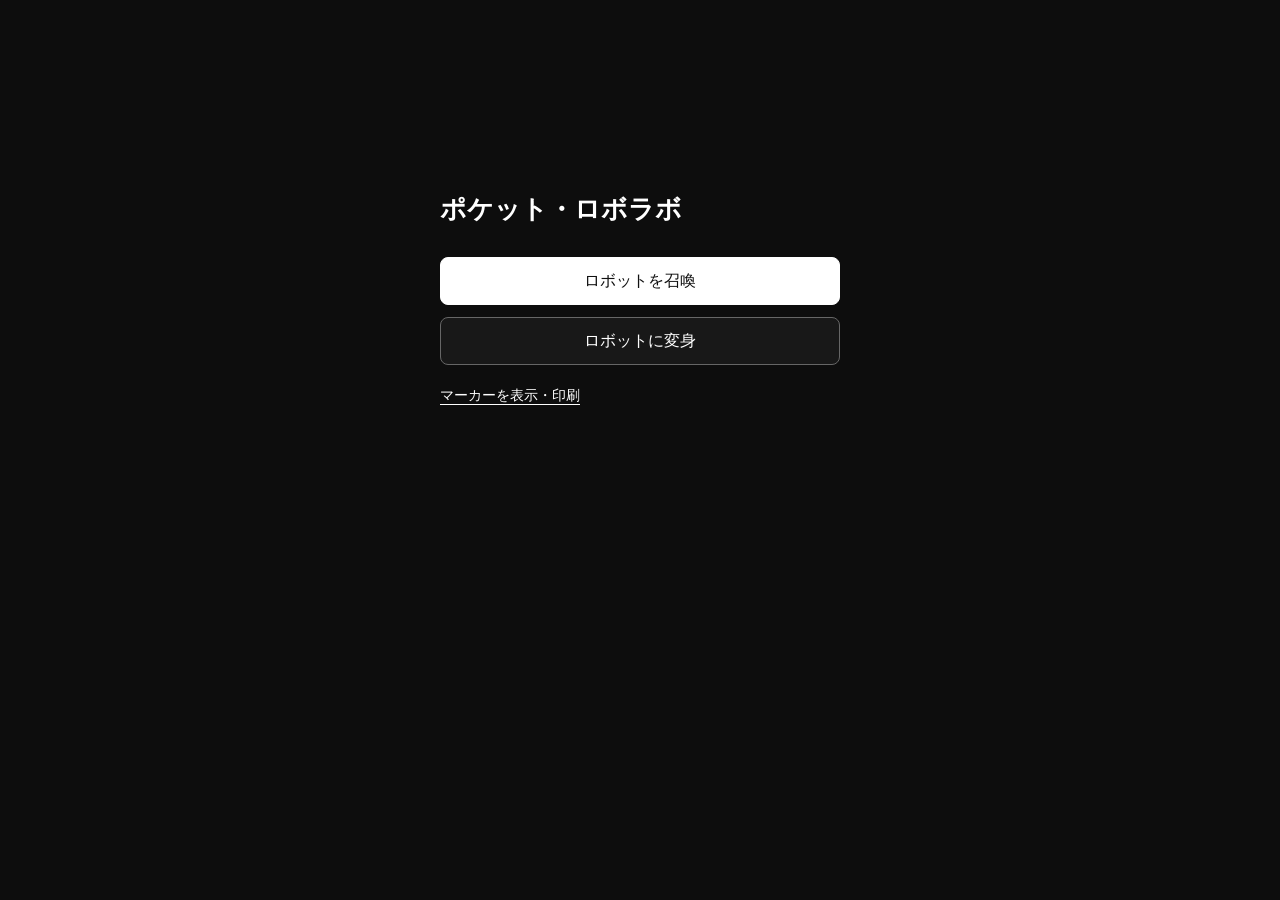
<file: index.html>
<!doctype html>
<html lang="ja">
<head>
  <meta charset="utf-8">
  <meta name="viewport" content="width=device-width,initial-scale=1,viewport-fit=cover">
  <title>ポケット・ロボラボ</title>
  <link rel="stylesheet" href="lab.css?v=4">

</head>

<body class="home">
  <main>
    <h1>ポケット・ロボラボ</h1>
    <nav class="menu">
      <a class="button primary" href="play.html">ロボットを召喚</a>
      <a class="button" href="face.html">ロボットに変身</a>
    </nav>
    <a class="text-link" href="marker.html">マーカーを表示・印刷</a>
  </main>
</body>
</html>
</file>
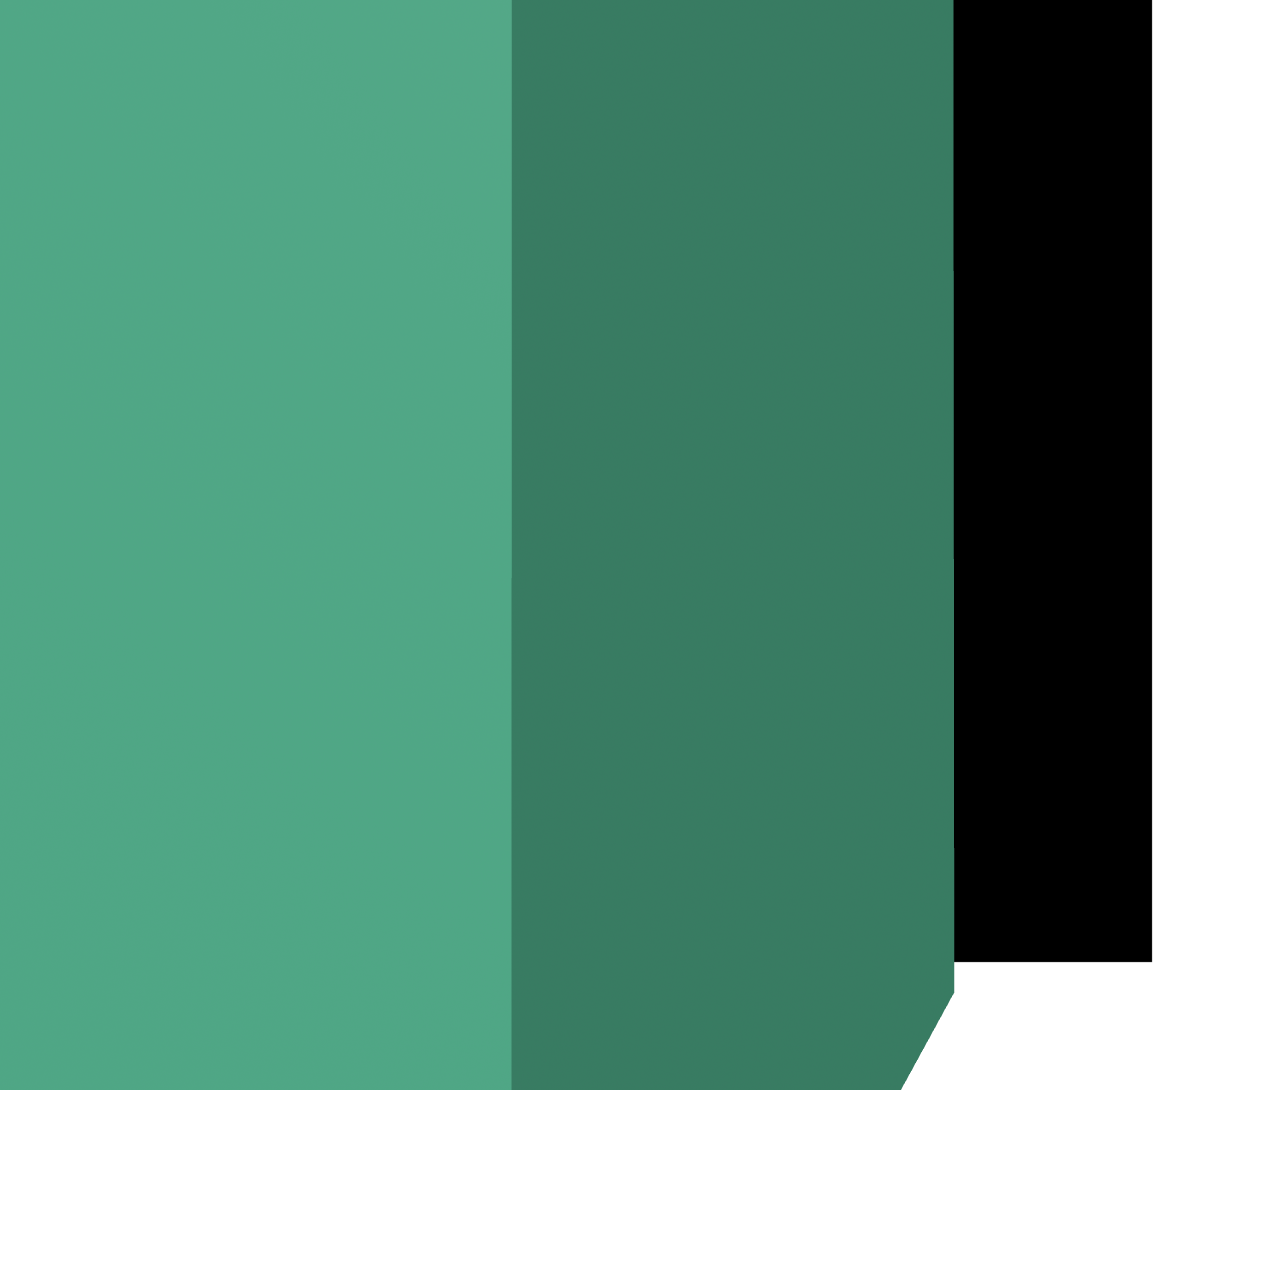
<file: diagnostics.html>
<!doctype html><html lang="ja"><meta charset="utf-8"><meta name="viewport" content="width=device-width,initial-scale=1"><title>マーカー静止画検証</title><script src="vendor/aframe.min.js"></script><script src="vendor/aframe-ar.js"></script><style>body{margin:0}#result{position:fixed;z-index:9;background:white;padding:20px;color:black}</style><p id="result">静止画検証中（実機カメラ検証ではありません）</p><a-scene embedded xr-mode-ui="enabled: false" arjs="sourceType: image; sourceUrl: assets/garden-marker.png; cameraParametersUrl: assets/camera_para.dat; detectionMode: mono; patternRatio: 0.5; debugUIEnabled: false"><a-marker type="pattern" url="assets/garden.patt" emitevents="true"><a-box position="0 .5 0" color="#50aa88"></a-box></a-marker><a-entity camera></a-entity></a-scene><script>document.querySelector('a-marker').addEventListener('markerFound',()=>{document.querySelector('#result').textContent='PASS: オリジナルPNGと.pattの認識成功（静止画入力・実機未確認）';});</script></html>
</file>
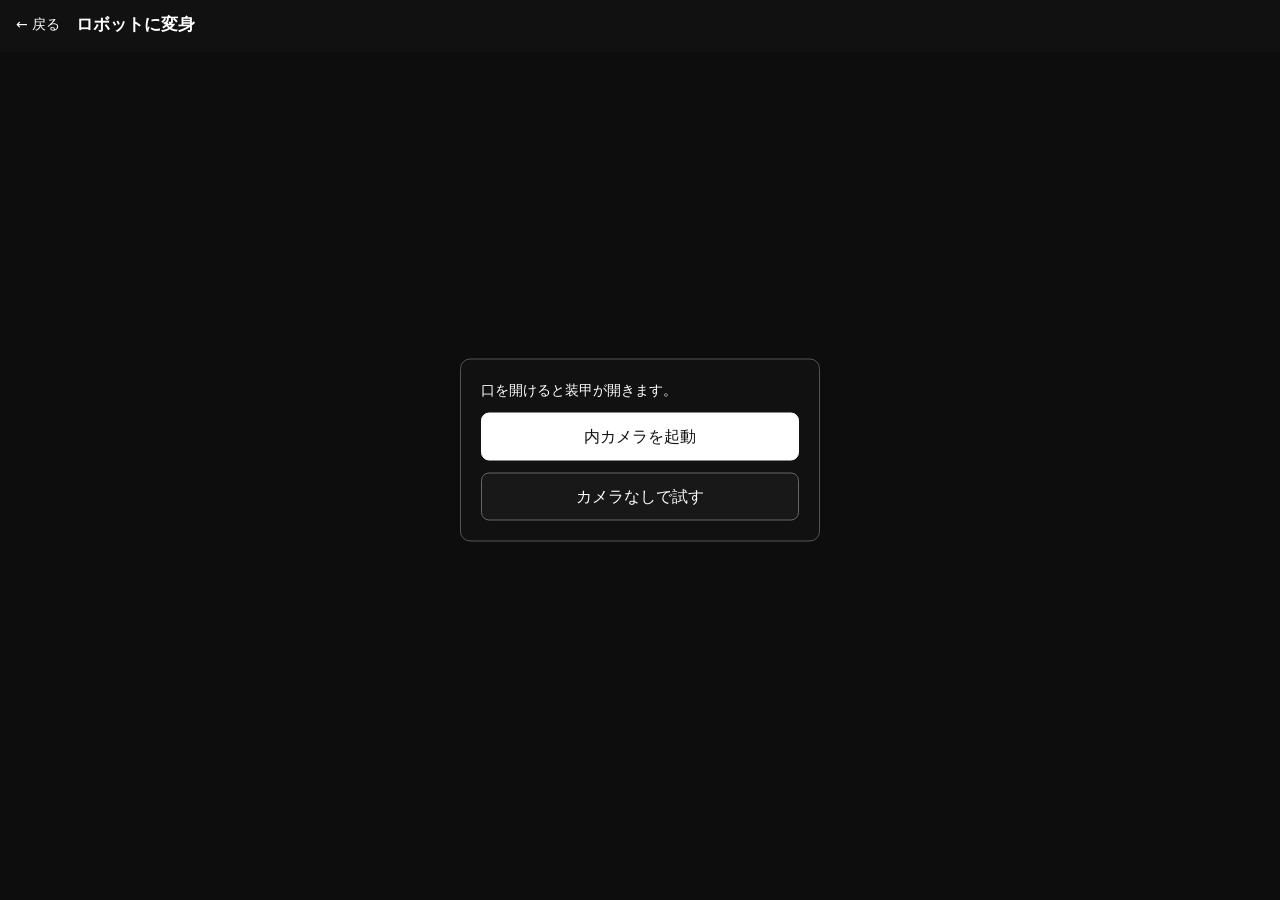
<file: face.html>
<!doctype html>
<html lang="ja">
<head>
  <meta charset="utf-8">
  <meta name="viewport" content="width=device-width,initial-scale=1,viewport-fit=cover">
  <title>ロボットに変身</title>
  <link rel="stylesheet" href="lab.css?v=4">

  <script defer src="vendor/aframe.min.js"></script>
  <script defer src="robot.js?v=4"></script>
  <script defer src="face.js?v=4"></script>
</head>

<body class="app">
  <header class="topbar">
    <a href="index.html" data-exit aria-label="ホームへ戻る">← 戻る</a>
    <h1>ロボットに変身</h1>
    <p id="status" role="status"></p>
  </header>
  <div id="stage"></div>
  <section id="start-panel" class="start-panel">

    <p>口を開けると装甲が開きます。</p>
    <button id="start" class="primary">内カメラを起動</button>
    <button id="preview">カメラなしで試す</button>
    <p id="error" role="alert"></p>
  </section>

  <section id="controls" class="dock" aria-label="装甲プレビュー" hidden>
    <button id="demo-open" class="primary" aria-pressed="false">装甲を開く</button>
  </section>
</body>
</html>
</file>
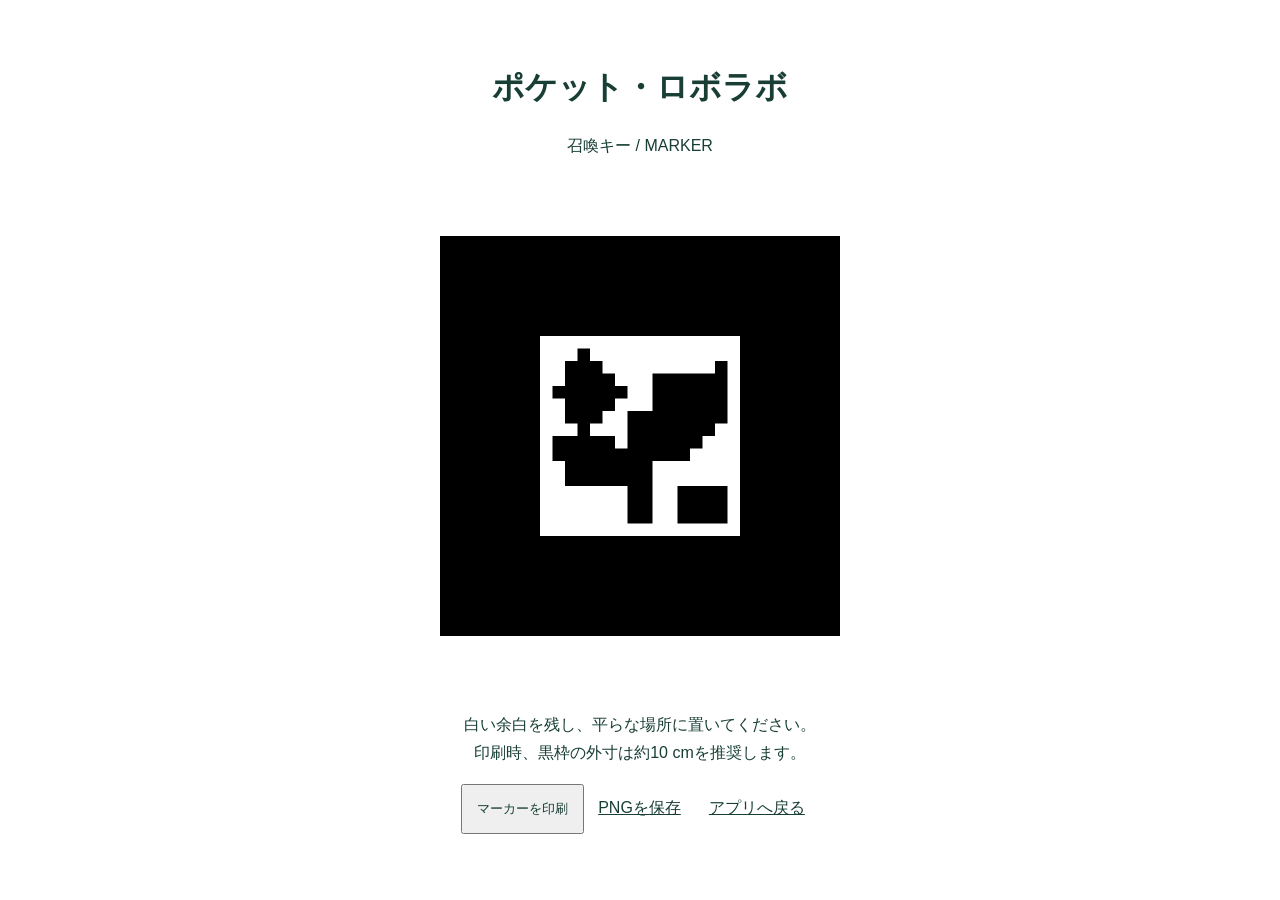
<file: marker.html>
<!doctype html><html lang="ja"><meta charset="utf-8"><meta name="viewport" content="width=device-width,initial-scale=1"><title>召喚キー — オリジナルマーカー</title><style>body{font-family:sans-serif;text-align:center;color:#183e35;margin:30px auto;max-width:700px;padding:15px}img{display:block;width:min(90%,500px);margin:25px auto}p{line-height:1.8}a,button{display:inline-block;padding:14px;color:#183e35}@media print{.no-print{display:none}img{width:125mm}body{margin:0}h1{font-size:20pt}}</style><h1>ポケット・ロボラボ</h1><p>召喚キー / MARKER</p><img src="assets/garden-marker.png" alt="非対称の芽と結晶を描いた、黒枠のオリジナルARマーカー"><p>白い余白を残し、平らな場所に置いてください。<br>印刷時、黒枠の外寸は約10 cmを推奨します。</p><div class="no-print"><button onclick="print()">マーカーを印刷</button><a href="assets/garden-marker.png" download>PNGを保存</a><a href="index.html">アプリへ戻る</a></div></html>
</file>
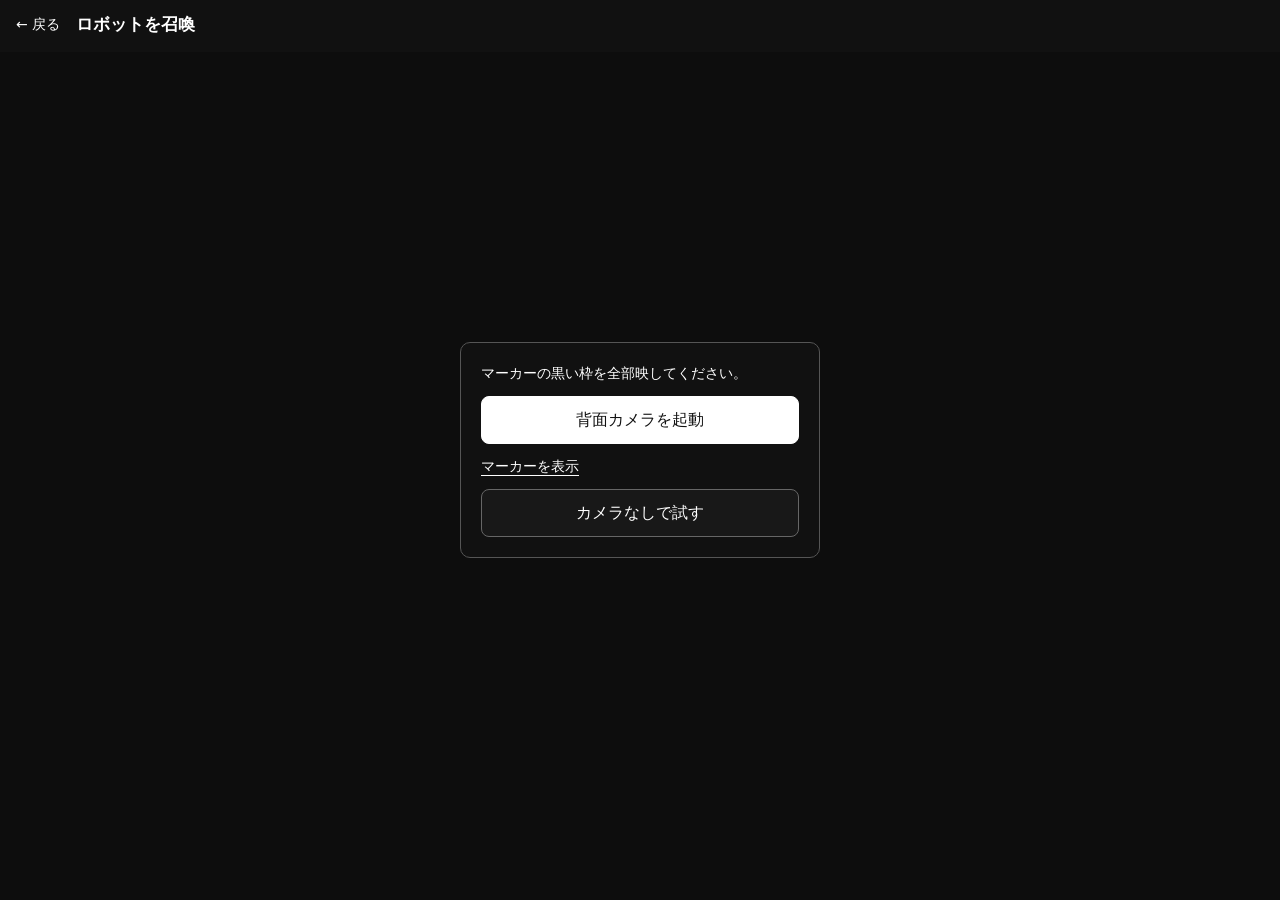
<file: play.html>
<!doctype html>
<html lang="ja">
<head>
  <meta charset="utf-8">
  <meta name="viewport" content="width=device-width,initial-scale=1,viewport-fit=cover">
  <title>ロボットを召喚</title>
  <link rel="stylesheet" href="lab.css?v=4">

  <script defer src="vendor/aframe.min.js"></script>
  <script defer src="robot.js?v=4"></script>
  <script defer src="play.js?v=4"></script>
</head>

<body class="app">
  <header class="topbar">
    <a href="index.html" data-exit aria-label="ホームへ戻る">← 戻る</a>
    <h1>ロボットを召喚</h1>
    <p id="status" role="status"></p>
  </header>
  <div id="stage"></div>
  <section id="start-panel" class="start-panel">

    <p>マーカーの黒い枠を全部映してください。</p>
    <button id="start" class="primary">背面カメラを起動</button>
    <a class="text-link" href="marker.html" target="_blank" rel="noopener">マーカーを表示</a>
    <button id="preview">カメラなしで試す</button>
    <p id="error" role="alert"></p>
  </section>

  <section id="controls" class="dock gamepad" aria-label="ロボットの操作" hidden>
    <div class="dpad">
      <button data-dir="up" aria-label="奥へ移動">↑</button>
      <button data-dir="left" aria-label="左へ移動">←</button>
      <button data-dir="down" aria-label="手前へ移動">↓</button>
      <button data-dir="right" aria-label="右へ移動">→</button>
    </div>
    <button id="jump" class="primary">ジャンプ</button>
  </section>
</body>
</html>
</file>
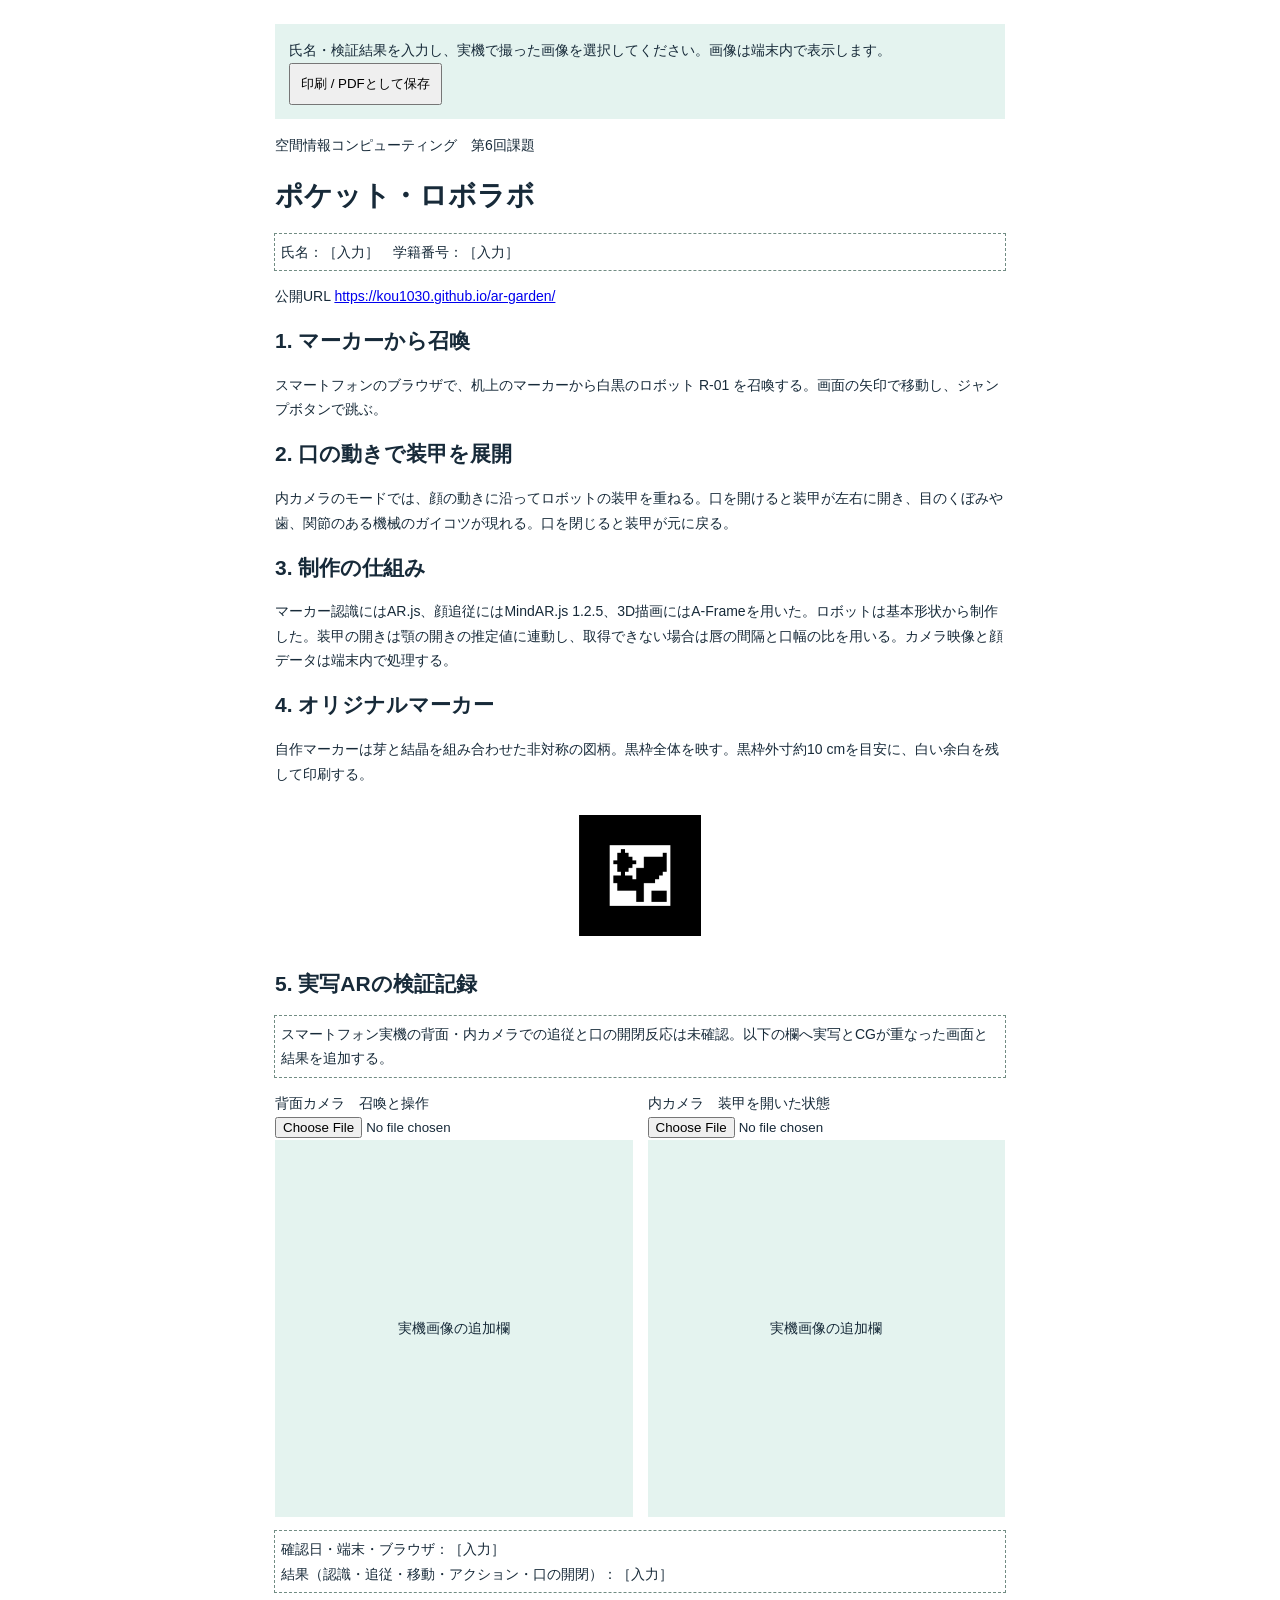
<file: report.html>
<!doctype html><html lang="ja"><meta charset="utf-8"><meta name="viewport" content="width=device-width,initial-scale=1"><title>提出用レポート | ポケット・ロボラボ</title>
<style>body{max-width:730px;margin:auto;padding:24px;color:#172a39;font:14px/1.75 Meiryo,sans-serif}h1,h2{line-height:1.4}header{background:#e4f3ef;padding:14px}button{padding:10px}[contenteditable]{outline:1px dashed #718c83;padding:6px}.marker{display:block;width:40mm;margin:auto}.evidence{display:grid;grid-template-columns:repeat(2,minmax(0,1fr));gap:15px}figure{margin:0}.photo{height:100mm;background:#e4f3ef;display:grid;place-items:center;overflow:hidden}.photo img{max-width:100%;max-height:100mm;object-fit:contain}input{max-width:100%}@media(max-width:550px){.evidence{grid-template-columns:1fr}}@page{size:A4;margin:16mm}@media print{body{margin:0;padding:0}[contenteditable]{outline:0}header,input{display:none}.record{break-before:page}.evidence{grid-template-columns:repeat(2,minmax(0,1fr))}}</style>
<header>氏名・検証結果を入力し、実機で撮った画像を選択してください。画像は端末内で表示します。<br><button onclick="print()">印刷 / PDFとして保存</button></header>
<p>空間情報コンピューティング　第6回課題</p><h1>ポケット・ロボラボ</h1><p contenteditable="true">氏名：［入力］　学籍番号：［入力］</p><p>公開URL <a href="https://kou1030.github.io/ar-garden/">https://kou1030.github.io/ar-garden/</a></p>
<h2>1. マーカーから召喚</h2><p>スマートフォンのブラウザで、机上のマーカーから白黒のロボット R-01 を召喚する。画面の矢印で移動し、ジャンプボタンで跳ぶ。</p><h2>2. 口の動きで装甲を展開</h2><p>内カメラのモードでは、顔の動きに沿ってロボットの装甲を重ねる。口を開けると装甲が左右に開き、目のくぼみや歯、関節のある機械のガイコツが現れる。口を閉じると装甲が元に戻る。</p><h2>3. 制作の仕組み</h2><p>マーカー認識にはAR.js、顔追従にはMindAR.js 1.2.5、3D描画にはA-Frameを用いた。ロボットは基本形状から制作した。装甲の開きは顎の開きの推定値に連動し、取得できない場合は唇の間隔と口幅の比を用いる。カメラ映像と顔データは端末内で処理する。</p><h2>4. オリジナルマーカー</h2><p>自作マーカーは芽と結晶を組み合わせた非対称の図柄。黒枠全体を映す。黒枠外寸約10 cmを目安に、白い余白を残して印刷する。</p><img class="marker" src="assets/garden-marker.png" alt="芽と結晶のオリジナルマーカー">
<section class="record"><h2>5. 実写ARの検証記録</h2><p contenteditable="true">スマートフォン実機の背面・内カメラでの追従と口の開閉反応は未確認。以下の欄へ実写とCGが重なった画面と結果を追加する。</p><div class="evidence"><figure><figcaption>背面カメラ　召喚と操作</figcaption><input aria-label="背面カメラ実機画像" type="file" accept="image/*"><div class="photo">実機画像の追加欄</div></figure><figure><figcaption>内カメラ　装甲を開いた状態</figcaption><input aria-label="内カメラ実機画像" type="file" accept="image/*"><div class="photo">実機画像の追加欄</div></figure></div><p contenteditable="true">確認日・端末・ブラウザ：［入力］<br>結果（認識・追従・移動・アクション・口の開閉）：［入力］</p></section>
<script>document.querySelectorAll('input[type=file]').forEach(input=>input.onchange=()=>{const file=input.files[0];if(!file)return;const reader=new FileReader();reader.onload=()=>{const img=new Image();img.src=reader.result;img.alt=input.getAttribute('aria-label');input.nextElementSibling.replaceChildren(img);};reader.readAsDataURL(file);});</script></html>
</file>
<file: lab.css>
:root {
  color-scheme: dark;
  font: 16px/1.5 system-ui, sans-serif;
  color: #fff;
  background: #0d0d0d;
}
* { box-sizing: border-box; }
body { margin: 0; }
a { color: inherit; }
button, .button {
  display: inline-flex;
  align-items: center;
  justify-content: center;
  min-height: 48px;
  padding: 10px 16px;
  border: 1px solid #666;
  border-radius: 8px;
  background: #181818;
  color: #fff;
  font: inherit;
  text-decoration: none;
  cursor: pointer;
  touch-action: manipulation;
}
.primary, .dpad .pressed { background: #fff; border-color: #fff; color: #111; }
button:disabled { opacity: .4; cursor: default; }
:focus-visible { outline: 2px solid #fff; outline-offset: 4px; }
[hidden] { display: none !important; }
.home main {
  width: min(100% - 40px, 400px);
  margin: min(25vh, 190px) auto 40px;
}
h1 { font-size: 26px; margin: 0 0 28px; }
.menu { display: grid; gap: 12px; }
.text-link { font-size: 14px; text-underline-offset: 4px; }
.home .text-link { display: inline-block; margin-top: 20px; }
.app { overflow: hidden; background: transparent; }
#stage { position: fixed; inset: 0; overflow: hidden; z-index: 0; }
a-scene { width: 100%; height: 100%; }
video { pointer-events: none; }
.topbar {
  position: fixed;
  z-index: 10;
  inset: 0 0 auto;
  padding: calc(12px + env(safe-area-inset-top)) 16px 14px;
  background: #111;
  display: flex;
  align-items: center;
  flex-wrap: wrap;
  gap: 2px 16px;
}
.topbar a { font-size: 14px; text-decoration: none; }
.topbar h1 { font-size: 17px; margin: 0; }
#status { margin: 0; width: 100%; font-size: 13px; color: #eee; }
#status:empty, #error:empty { display: none; }
.start-panel {
  position: fixed;
  z-index: 20;
  top: 50%;
  left: 50%;
  transform: translate(-50%, -50%);
  width: min(100% - 32px, 360px);
  padding: 20px;
  background: #111;
  border: 1px solid #555;
  border-radius: 10px;
  display: grid;
  gap: 12px;
}
.start-panel p { margin: 0; font-size: 14px; }
.dock {
  position: fixed;
  z-index: 10;
  bottom: calc(12px + env(safe-area-inset-bottom));
  left: 50%;
  transform: translateX(-50%);
  display: flex;
  justify-content: space-between;
  align-items: end;
  gap: 12px;
  width: min(100% - 24px, 380px);
  padding: 10px;
  background: #111;
  border: 1px solid #555;
  border-radius: 10px;
}
.dock > button { flex: 1; }
.dpad { display: grid; grid-template-columns: repeat(3, 48px); gap: 4px; }
.dpad, .dpad button {
  -webkit-touch-callout: none;
  -webkit-user-select: none;
  user-select: none;
  touch-action: none;
}
.dpad button { padding: 0; font-size: 22px; }
.dpad [data-dir=up] { grid-column: 2; }
.dpad [data-dir=left] { grid-column: 1; grid-row: 2; }
.dpad [data-dir=down] { grid-column: 2; grid-row: 2; }
.dpad [data-dir=right] { grid-column: 3; grid-row: 2; }
</file>
